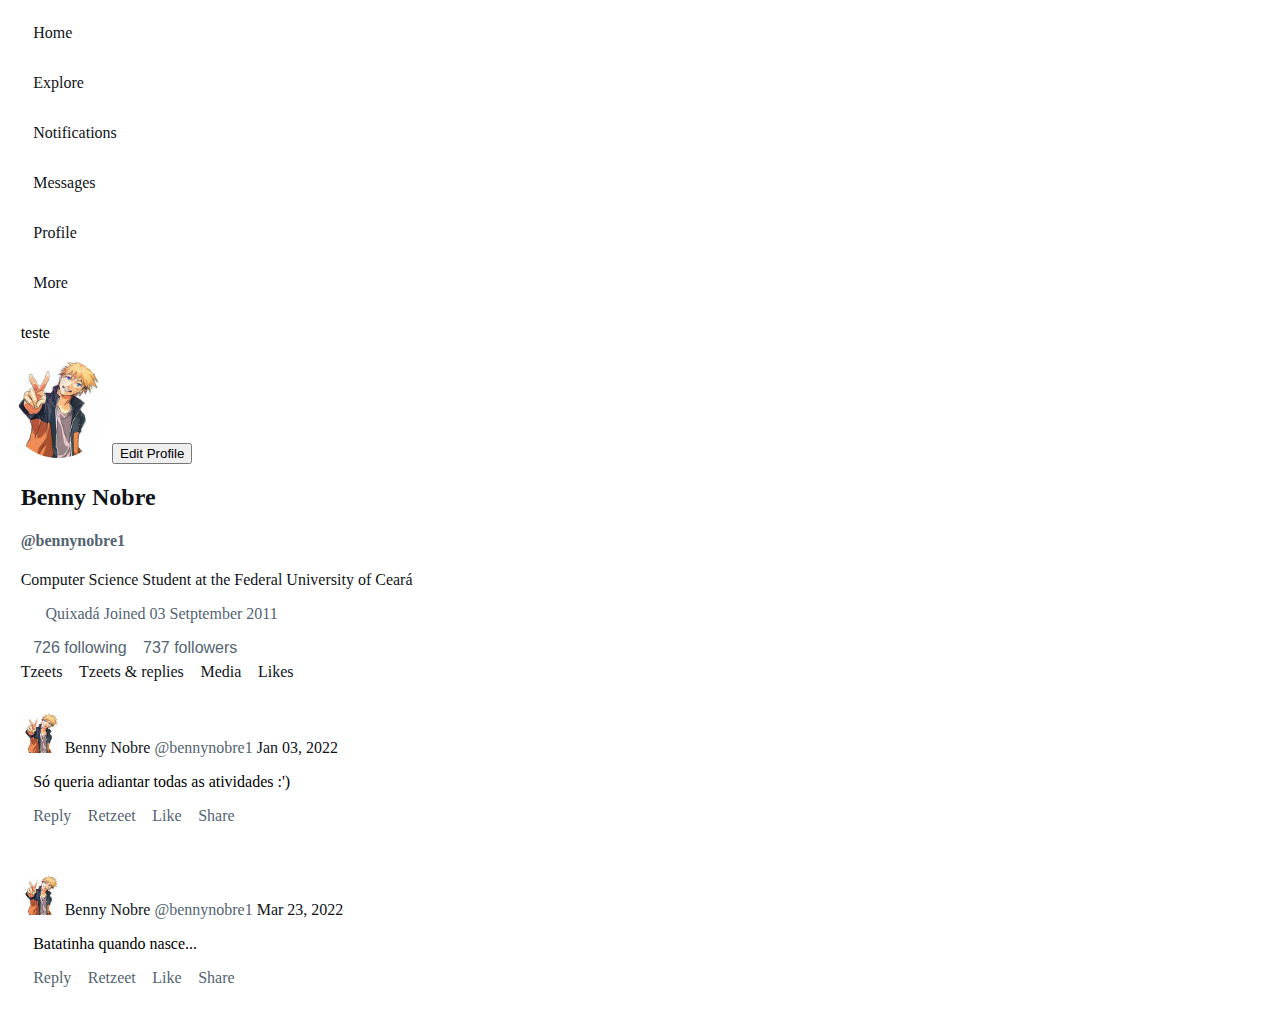
<file: aula2/index.html>
<!DOCTYPE html>
<html lang="en">
<head>
    <meta charset="UTF-8">
    <meta http-equiv="X-UA-Compatible" content="IE=edge">
    <meta name="viewport" content="width=device-width, initial-scale=1.0">
    <title>Document</title>
    <link rel="stylesheet" href="styles.css">
</head>
<body>
    
    <div class="publicationEnavigation">
        <a href="" class="publicationEnavigation flex">Home</a>
        <a href="" class="publicationEnavigation flex">Explore</a>
        <a href="" class="publicationEnavigation flex">Notifications</a>
        <a href="" class="publicationEnavigation flex">Messages</a>
        <a href="" class="publicationEnavigation flex">Profile</a>
        <a href="" class="publicationEnavigation flex">More</a>
    </div>
    
    <div>
        <p>teste</p>
    </div>
    
    <img src="narutin.jfif" alt="Just Naruto Uzumaki" class="size">

    <button type="button">Edit Profile</button>

    <h2 class="nome">
        Benny Nobre
    </h2>
    <h4 class="arroba">
        @bennynobre1
    </h4>

    <p class="bio">Computer Science Student at the Federal University of Ceará</p>
    
    
    <div class="estatistic">
        
        <ul class="estatistic">
    
        <a class="estatistic joined">Quixadá Joined 03 Setptember 2011</a> <br>
        
        </ul>
            <a href="" class="estatistic letras under"> <span class="letras"> </span>726</span> following</a>
            <a href=""class="estatistic letras under"> <span class="letras"></span>737</span>  followers</a>

    </div>
    
    <div class="publicationEnavigation">
        <a href="" class="publicationEnavigation left">Tzeets</a>
        <a href="" class="publicationEnavigation left">Tzeets & replies</a>
        <a href="" class="publicationEnavigation left">Media</a>
        <a href="" class="publicationEnavigation left">Likes</a>
    </div>


    <div class="actions tzeet">

        <img src="narutin.jfif" alt="Just Naruto Uzumaki" width="40" height="40">
        <span class="nome">Benny Nobre</span>
        <span class="arroba">@bennynobre1</span>
        <span class="bio">Jan 03, 2022</span>  
        <p>Só queria adiantar todas as atividades :')</p>
        <a href="" class="actions" id="colorBlue">Reply</a>
        <a href="" class="actions" id="colorGreen">Retzeet</a>
        <a href="" class="actions" id="colorRed">Like</a>
        <a href="" class="actions" id="colorBlue">Share</a>
    </div>

    <div class="actions tzeet">

        <img src="narutin.jfif" alt="Just Naruto Uzumaki" width="40" height="40">
        <span class="nome">Benny Nobre</span>
        <span class="arroba">@bennynobre1</span>
        <span class="bio">Mar 23, 2022</span>  
        <p>Batatinha quando nasce...</p>
        <a href="" class="actions" id="colorBlue">Reply</a>
        <a href="" class="actions" id="colorGreen">Retzeet</a>
        <a href="" class="actions" id="colorRed">Like</a>
        <a href="" class="actions" id="colorBlue">Share</a>
    </div>
    
</body>
</html>
</file>
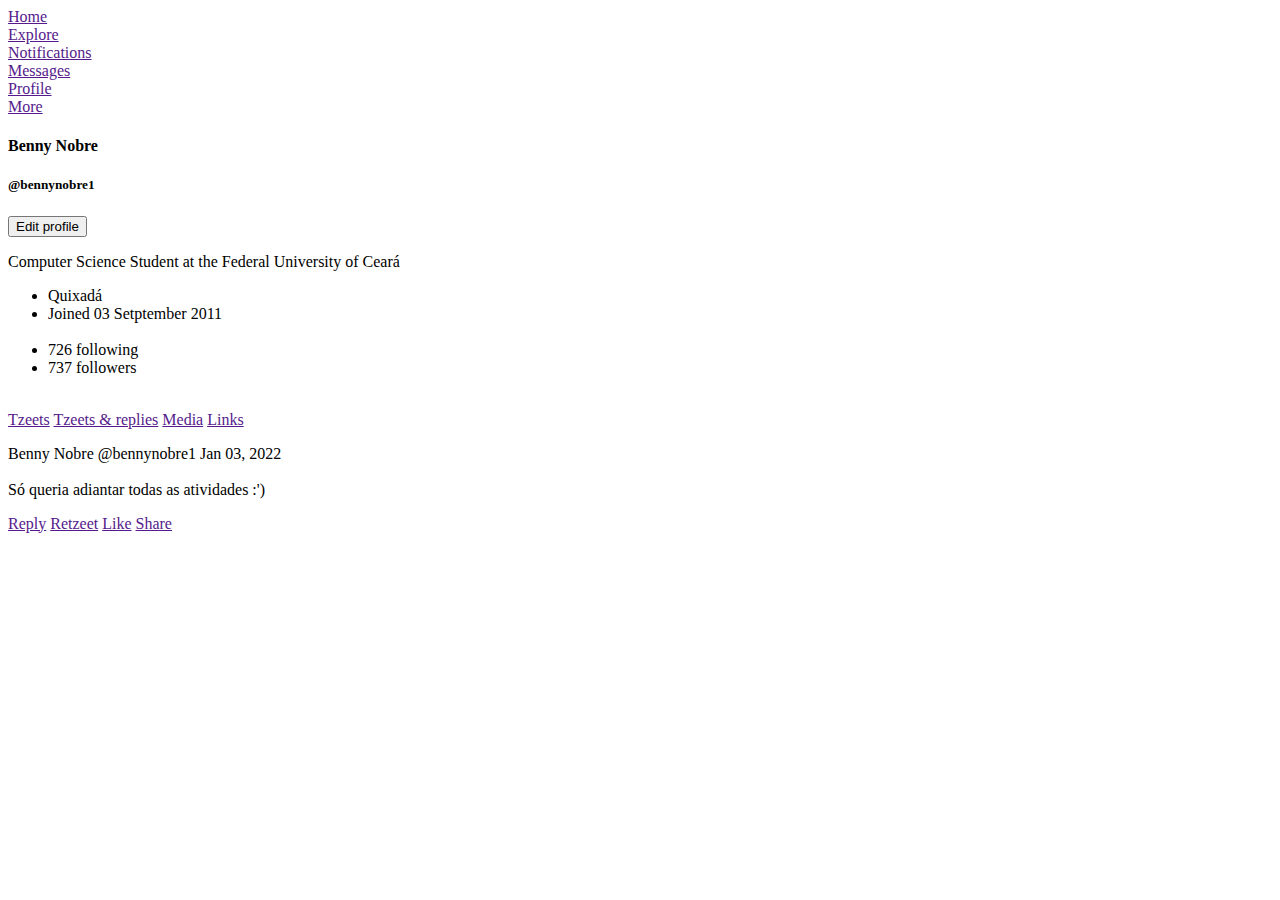
<file: Perfil-Tzeeter.html>
<!DOCTYPE html>
<html lang="en">
<head>
    <meta charset="UTF-8">
    <meta http-equiv="X-UA-Compatible" content="IE=edge">
    <meta name="viewport" content="width=device-width, initial-scale=1.0">
    <title>Document</title>
</head>
<body>
    <a href="">Home</a><br>
    <a href="">Explore</a><br>
    <a href="">Notifications</a><br>
    <a href="">Messages</a><br>
    <a href="">Profile</a><br>
    <a href="">More</a><br>

    <h4>
        Benny Nobre
    </h4>
    <h5>
        @bennynobre1
    </h5>

    <button type="button">Edit profile</button>
    <p>Computer Science Student at the Federal University of Ceará</p>

    <ul>
        <li>Quixadá</li>
        <li>Joined 03 Setptember 2011</li> <br>
        <li>726 following</li>
        <li>737 followers</li><br>
    </ul>
    <a href="">Tzeets</a>
    <a href="">Tzeets & replies</a>
    <a href="">Media</a>
    <a href="">Links</a>

    <p>Benny Nobre @bennynobre1 Jan 03, 2022<br><br>Só queria adiantar todas as atividades :') </p>
    
    <a href="">Reply</a>
    <a href="">Retzeet</a>
    <a href="">Like</a>
    <a href="">Share</a>
</body>
</html>
</file>
<file: aula2/styles.css>
a {
    text-decoration: none;
}

li {
    list-style-type: none;
}

a.publicationEnavigation {
    color: rgb(15,20,25);
    line-height: 50px;
    padding-left: 2%;
}

a.flex{
    display: flex;
}

a.left {
    padding-left: 1%;
    line-height: 30px;
}


a.publicationEnavigation:hover {
    background-color: rgba(15,25,20,0.1);
    border-radius: 25px;
}

.estatistic {
    color: rgb(15,20,25);
    font: bold;
    padding-left: 1%;
}

a.letras {
    color: rgb(83, 100, 113);
    font-family:sans-serif;
}

span.letras {
    color: rgb(83, 100, 113);
    font-family:sans-serif;
}

.actions {
    padding-left: 1%;
    padding-top: 2%;
    padding-bottom: 2%;
}

a.actions {
    color: rgb(83, 100, 113);
}

.tzeet:hover {
    background-color: rgba(249, 24, 128, 0.1);
}

a.joined {
    color: rgb(83, 100, 113);
}

img.size {
    border-radius: 50%;
    width: 100px;
    height: 100px;
}

a.under:hover {
    text-decoration: underline;
}

p,h2,h4 {
    padding-left: 1%;
}

#colorBlue:hover {
    background-color: rgba(29, 155, 240, 0.1);
    color: rgba(29, 155, 240, 1);
    border-radius: 25;
    text-decoration: underline;
}

#colorGreen:hover {
    background-color: rgba(0, 186, 124, 0.1);
    color: rgba(0, 186, 124, 1);
    border-radius: 25px;
    text-decoration: underline;
}

#colorRed:hover {
    background-color: rgba(249, 24, 128, 0.1);
    color: rgba(249, 24, 128, 1);
    border-radius: 25px;
    text-decoration: underline;
}

.nome {
    color: rgb(15, 20, 25);
}

.arroba {
    color: rgb(83, 100, 113);
}

.bio {
    color: rgb(15, 20, 25);
}
</file>
